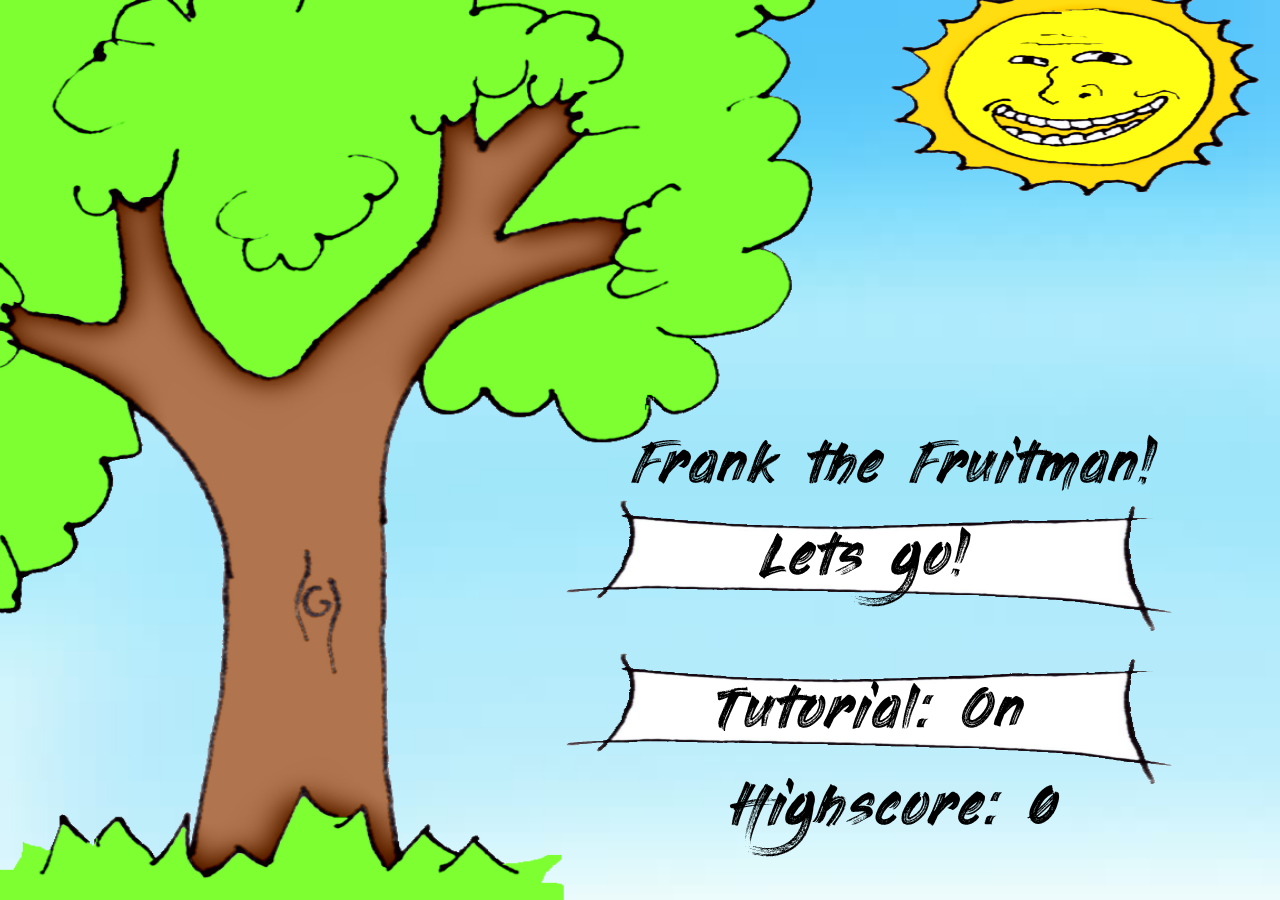
<file: docs/index.html>
<!DOCTYPE html><html><head>
    <link rel="manifest" href="manifest.json">
    <meta name="theme-color" content="#ffffff">
    <meta charset="utf-8">
    <meta http-equiv="X-UA-Compatible" content="IE=edge">
    <meta name="viewport" content="width=device-width, initial-scale=1.0">
    <meta name="scaffolded-by" content="https://github.com/google/stagehand">
    <title>Frank the Fruitman</title>
    <link rel="stylesheet" href="styles.css">
    <link rel="icon" href="favicon.ico">
    <script defer="" src="main.dart.js"></script>
    
</head>
<body>

<div id="startScreen">
    <div id="gameName">Frank the Fruitman!</div>
    <div id="highscoreStartScreen"></div>
    <button id="startButtonStartScreen">Lets go!</button>
    <button id="tutorialButtonStartScreen">Tutorial: On</button>
    <div id="treeStart"></div>
    <div id="sunStart"></div>
</div>

<div id="leftSite"></div>
<div id="rightSite"></div>

<div id="tutorialWindow">
    <div id="tutorialPicture"></div>
    <div id="tutorialMessage"></div>
    <button id="tutorialButton">Verstanden!</button>
</div>

<div id="orientationInfo">
    <div id="textOrientation">Please use Landscape</div>
    <button id="startButton">Start</button>
    <div id="treeOrientation"></div>
    <div id="sunOrientation"></div>
</div>

<div id="field">
    <div id="frank"></div>
    <div id="basket"></div>
    <div id="treeLeft"></div>
    <div id="treeRight"></div>
    <div id="grass1"></div>
    <div id="grass2"></div>
    <div id="sun"></div>
    <div id="cloud1">
        <div id="score">0</div>
    </div>
    <div id="cloud2">
        <div id="level"></div>
    </div>
    <div id="attemps"></div>
</div>

<div id="gameoverScreen">
    <div id="endscore"></div>
    <div id="highscore"></div>
    <button id="resetButton">Reset</button>
</div>


</body></html>
</file>
<file: docs/styles.css>
html, body {
    width: 100%;
    height: 100%;
    margin: 0;
    padding: 0;
    font-family: myFirstFont;
    overflow: hidden;
}

#leftSite {
    width: 50%;
    height: 100%;
    left: 0%;
    background: transparent;
    position: absolute;
}

#rightSite {
    width: 50%;
    height: 100%;
    left: 50%;
    background: transparent;
    position: absolute;
}

#tutorialWindow {
    width: 50%;
    height: 60%;
    position: absolute;
    top: 20%;
    left: 25%;
    background-image:url("resources/tutorial.png");
    z-index: 20;
    visibility: hidden;
    border-radius: 25px;
}

#tutorialButton {
    width: 70%;
    height: 30%;
    position: relative;
    background: url("resources/button1.png");
    background-size: 100% 100%;
    border: none;
    font-size: 4vmax;
    font-family: myFirstFont;
    top: 70%;
    left: 15%;
    padding-right: 5%;
    padding-bottom: 1%;
}

#tutorialMessage {
    position: absolute;
    left: 30%;
    top: 5%;
    right: 5%;
    font-size: 1.5vmax ;
    font-family: myFirstFont;
    word-wrap: normal;
}

#tutorialPicture {
    position: absolute;
    background-size: contain;
    background: url("resources/bomb.png") no-repeat;
    left: 10%;
    top: 30%;
    width: 20%;
    height: 20%;
}

#startScreen {
    text-align: center;
    width: 100%;
    height: 100%;
    position: absolute;
    background: url("resources/back.png");
    background-size: 100% 130%;
    overflow: hidden;
}

#gameName {
    width: 60%;
    height: 20%;
    font-size: 4.5vmax;
    position: absolute;
    top: 47%;
    left: 40%;
}

#resetButton{
    width: 30%;
    height: 30%;
    position: relative;
    font-size: 4vmax;
    z-index: 2;
    background: url("resources/button1.png");
    background-size: 100% 100%;
    border: none;
    font-family: myFirstFont;
    padding-right: 2%;
    padding-bottom: 1%;
}

#startButtonStartScreen {
    width: 60%;
    height: 20%;
    position: absolute;
    background: url("resources/button1.png");
    background-size: 100% 100%;
    border: none;
    font-size: 4.5vmax;
    font-family: myFirstFont;
    top: 53%;
    left: 40%;
    padding-right: 5%;
    padding-bottom: 1%;
    z-index: 1;
}

#tutorialButtonStartScreen {
    width: 60%;
    height: 20%;
    position: absolute;
    background: url("resources/button1.png");
    background-size: 100% 100%;
    border: none;
    font-size: 4.5vmax;
    font-family: myFirstFont;
    top: 70%;
    left: 40%;
    padding-right: 5%;
    padding-bottom: 1%;
    z-index: 20;
}

#sunStart {
    width: 40%;
    height: 30%;
    background: url("resources/sun.png");
    background-size: 100% 100%;
    bottom: 75%;
    left: 63%;
    position: absolute;
}

#treeStart {
    width: 70%;
    height: 105%;
    background: url("resources/baum.png");
    background-size: 100% 100%;
    bottom: -5%;
    left: -5%;
    position: absolute;
}

#highscoreStartScreen {
    width: 60%;
    height: 20%;
    font-size: 4.5vmax;
    position: absolute;
    top: 85%;
    left: 40%;
}

#startButton {
    width: 70%;
    height: 30%;
    position: absolute;
    background: url("resources/button1.png");
    background-size: 100% 100%;
    border: none;
    font-size: 5vmax;
    font-family: myFirstFont;
    top: 65%;
    left: 30%;
    padding-right: 5%;
    padding-bottom: 1%;
}

#textOrientation {
    width: 70%;
    height: 30%;
    font-size: 5vmax;
    position: absolute;
    top: 55%;
    left: 30%;
}

#orientationInfo {
    width: 100%;
    height: 100%;
    text-align: center;
    font-size: 150%;
    position: absolute;
    background: url("resources/back.png");
    background-size: 100% 130%;
    visibility: hidden;
    overflow: hidden;
}

#treeOrientation {
    width: 70%;
    height: 105%;
    background: url("resources/baum.png");
    background-size: 100% 100%;
    bottom: -5%;
    left: -5%;
    position: absolute;
    z-index: -10;
}

#sunOrientation {
    width: 40%;
    height: 30%;
    background: url("resources/sun.png");
    background-size: 100% 100%;
    bottom: 75%;
    left: 63%;
    position: absolute;
    z-index: -11;
}

#basket {
    width: 16.5%;
    height: 30%;
    background: url("resources/korb.png");
    background-size: 100% 100%;
    bottom: -2%;
    left: 85%;
    position: absolute;
    z-index: -1;
}

#treeLeft {
    width: 31%;
    height: 105%;
    background: url("resources/baum.png");
    background-size: 100% 100%;
    bottom: -5%;
    left: -5%;
    position: absolute;
    z-index: -6;
}

#treeRight {
    width: 31%;
    height: 105%;
    background: url("resources/baum.png");
    background-size: 100% 100%;
    bottom: -5%;
    left: 82%;
    position: absolute;
    z-index: -6;
    transform: scaleX(-1);
}

#grass1 {
     width: 110%;
     height: 20%;
     background: url("resources/rasen.png");
     background-size: 100% 100%;
     bottom: -10%;
     left: -5%;
     position: absolute;
     z-index: 10;
     transform: scaleX(-1);
 }

#grass2 {
    width: 100%;
    height: 20%;
    background: url("resources/rasen.png");
    background-size: 100% 100%;
    bottom: -6%;
    left: 0%;
    position: absolute;
    z-index: -7;
}

#sun {
    width: 27%;
    height: 31%;
    background: url("resources/sun.png");
    background-size: 100% 100%;
    bottom: 75%;
    left: 63%;
    position: absolute;
    z-index: -11;
}

#cloud1 {
    width: 30%;
    height: 30%;
    background: url(resources/wolke1.png);
    background-size: 100% 100%;
    bottom: 70%;
    left: 20%;
    position: absolute;
    z-index: -12;
}

#cloud2 {
    width: 30%;
    height: 30%;
    background: url(resources/wolke2.png);
    background-size: 100% 100%;
    bottom: 75%;
    left: 35%;
    position: absolute;
    z-index: -13;
}

#frank {
    width: 15.6%;
    height: 27.8%;
    position: absolute;
    background: url("resources/frank.png");
    background-size: 100% 100%;
    bottom: 0%;
    z-index: 0;
}

#field {
    font-size: 5vmax;
    text-align: center;
    width: 100%;
    height: 100%;
    position: relative;
    background: url("resources/back.png");
    background-size: 100% 125%;
    z-index: -2;
    overflow: hidden;
}

#attemps {
    height: 5%;
    position: absolute;
    top: 2%;
    left: 2%;
    background: url("resources/herts.png");
    z-index: 30;
}

#score {
    position: absolute;
    top: 50%;
    left: 50%;
    transform: translate(-50%, -50%);
    font-size: 5vmax;
}

#level {
    position: absolute;
    top: 45%;
    left: 55%;
    transform: translate(-50%, -50%);
    font-size: 3vmax;
}

#gameoverScreen{
    text-align: center;
    width: 100%;
    height: 100%;
    position: absolute;
    top: 0px;
    background-color: transparent;
    visibility: hidden;
    overflow: hidden;
}

#endscore{
    padding-top: 20%;
    text-align: center;
    font-size: 4vmax;
}

#highscore {
    text-align: center;
    font-size: 4vmax;
}

@font-face {
    font-family: myFirstFont;
    src: url(fonts/painting-with-chocolate.regular.ttf);
}
</file>
